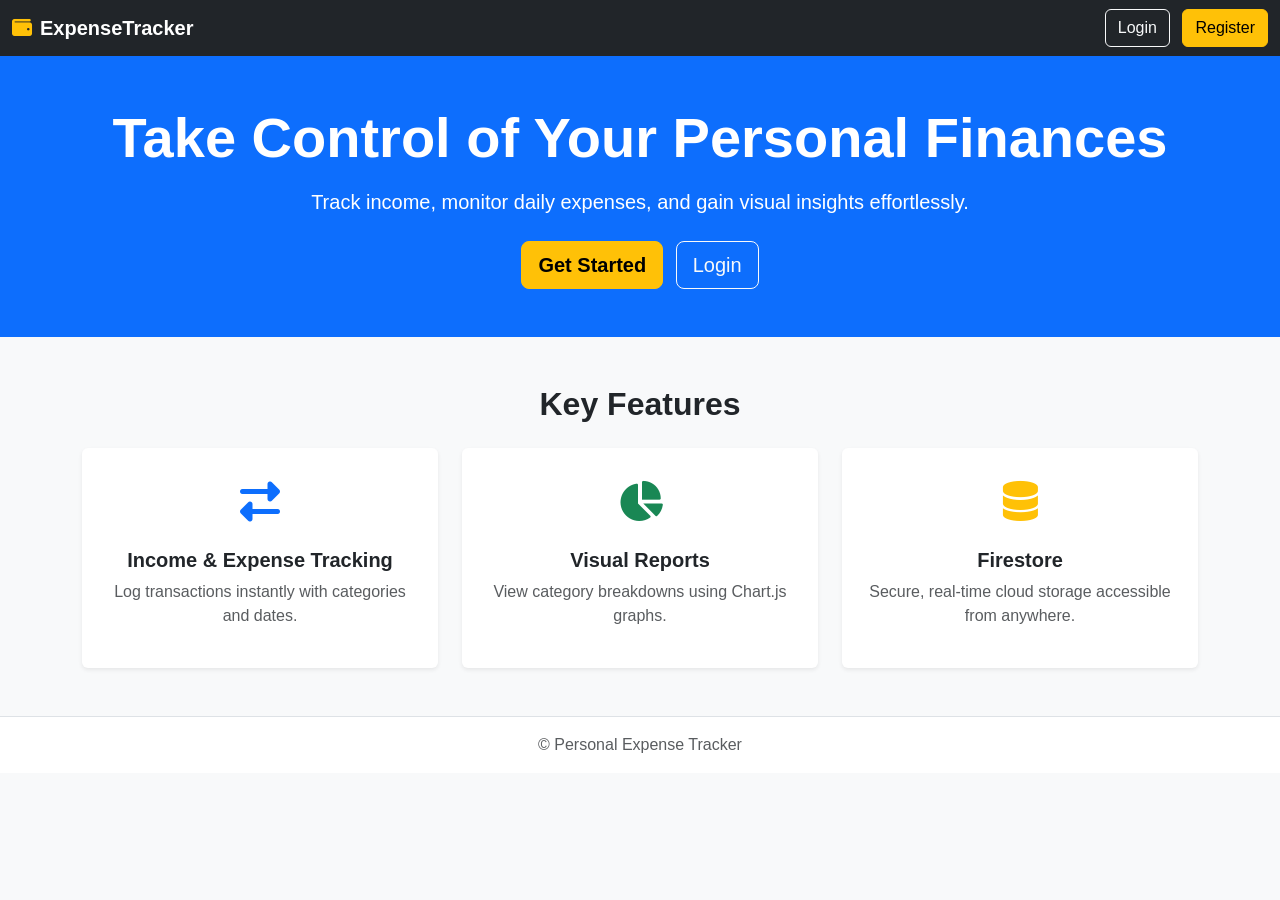
<file: index.html>
<!DOCTYPE html>
<html lang="en">
<head>
    <meta charset="UTF-8">
    <meta name="viewport" content="width=device-width, initial-scale=1.0">
    <title>Personal Expense Tracker</title>
    <link href="https://cdn.jsdelivr.net/npm/bootstrap@5.3.0/dist/css/bootstrap.min.css" rel="stylesheet">
    <link href="https://cdnjs.cloudflare.com/ajax/libs/font-awesome/6.4.0/css/all.min.css" rel="stylesheet">
    <link href="css/style.css" rel="stylesheet">
</head>
<body>
<nav class="navbar navbar-expand-lg navbar-dark bg-dark">
    <div class="container-fluid">
        <a class="navbar-brand fw-bold" href="index.html"><i class="fa-solid fa-wallet text-warning me-2"></i>ExpenseTracker</a>
        <div class="ms-auto" id="navAuthButtons">
            <a href="login.html" class="btn btn-outline-light me-2">Login</a>
            <a href="register.html" class="btn btn-warning">Register</a>
        </div>
    </div>
</nav>

<div class="bg-primary text-white text-center py-5">
    <div class="container">
        <h1 class="display-4 fw-bold mb-3">Take Control of Your Personal Finances</h1>
        <p class="lead mb-4">Track income, monitor daily expenses, and gain visual insights effortlessly.</p>
        <a href="register.html" class="btn btn-warning btn-lg me-2 fw-semibold">Get Started</a>
        <a href="login.html" class="btn btn-outline-light btn-lg">Login</a>
    </div>
</div>

<div class="container my-5">
    <h2 class="text-center mb-4 fw-bold">Key Features</h2>
    <div class="row g-4 text-center">
        <div class="col-md-4">
            <div class="card h-100 p-4 border-0 shadow-sm">
                <div class="fs-1 text-primary mb-3"><i class="fa-solid fa-right-left"></i></div>
                <h5 class="fw-bold">Income & Expense Tracking</h5>
                <p class="text-muted">Log transactions instantly with categories and dates.</p>
            </div>
        </div>
        <div class="col-md-4">
            <div class="card h-100 p-4 border-0 shadow-sm">
                <div class="fs-1 text-success mb-3"><i class="fa-solid fa-chart-pie"></i></div>
                <h5 class="fw-bold">Visual Reports</h5>
                <p class="text-muted">View category breakdowns using Chart.js graphs.</p>
            </div>
        </div>
        <div class="col-md-4">
            <div class="card h-100 p-4 border-0 shadow-sm">
                <div class="fs-1 text-warning mb-3"><i class="fa-solid fa-database"></i></div>
                <h5 class="fw-bold">Firestore</h5>
                <p class="text-muted">Secure, real-time cloud storage accessible from anywhere.</p>
            </div>
        </div>
    </div>
</div>

<footer class="py-3 bg-white text-center border-top">
    <span class="text-muted">&copy; Personal Expense Tracker </span>
</footer>

<script src="js/auth.js"></script>
<script>
    const user = getCurrentUser();
    if(user) {
        document.getElementById('navAuthButtons').innerHTML = `<a href="dashboard.html" class="btn btn-warning">Go to Dashboard</a>`;
    }
</script>
</body>
</html>
</file>
<file: css/style.css>
body {
    background-color: #f8f9fa;
    font-family: 'Segoe UI', Tahoma, Geneva, Verdana, sans-serif;
}

.sidebar {
    min-height: calc(100vh - 56px);
    background-color: #2c3e50;
}

.sidebar .nav-link {
    color: #ecf0f1;
    padding: 12px 20px;
    font-size: 0.95rem;
}

.sidebar .nav-link:hover,
.sidebar .nav-link.active {
    background-color: #34495e;
    color: #3498db;
    border-left: 4px solid #3498db;
}

.card-stat {
    border: none;
    border-radius: 10px;
    box-shadow: 0 4px 6px rgba(0, 0, 0, 0.05);
    transition: transform 0.2s;
}

.card-stat:hover {
    transform: translateY(-3px);
}

.table-responsive {
    background: #ffffff;
    border-radius: 8px;
    box-shadow: 0 2px 4px rgba(0,0,0,0.02);
}
</file>
